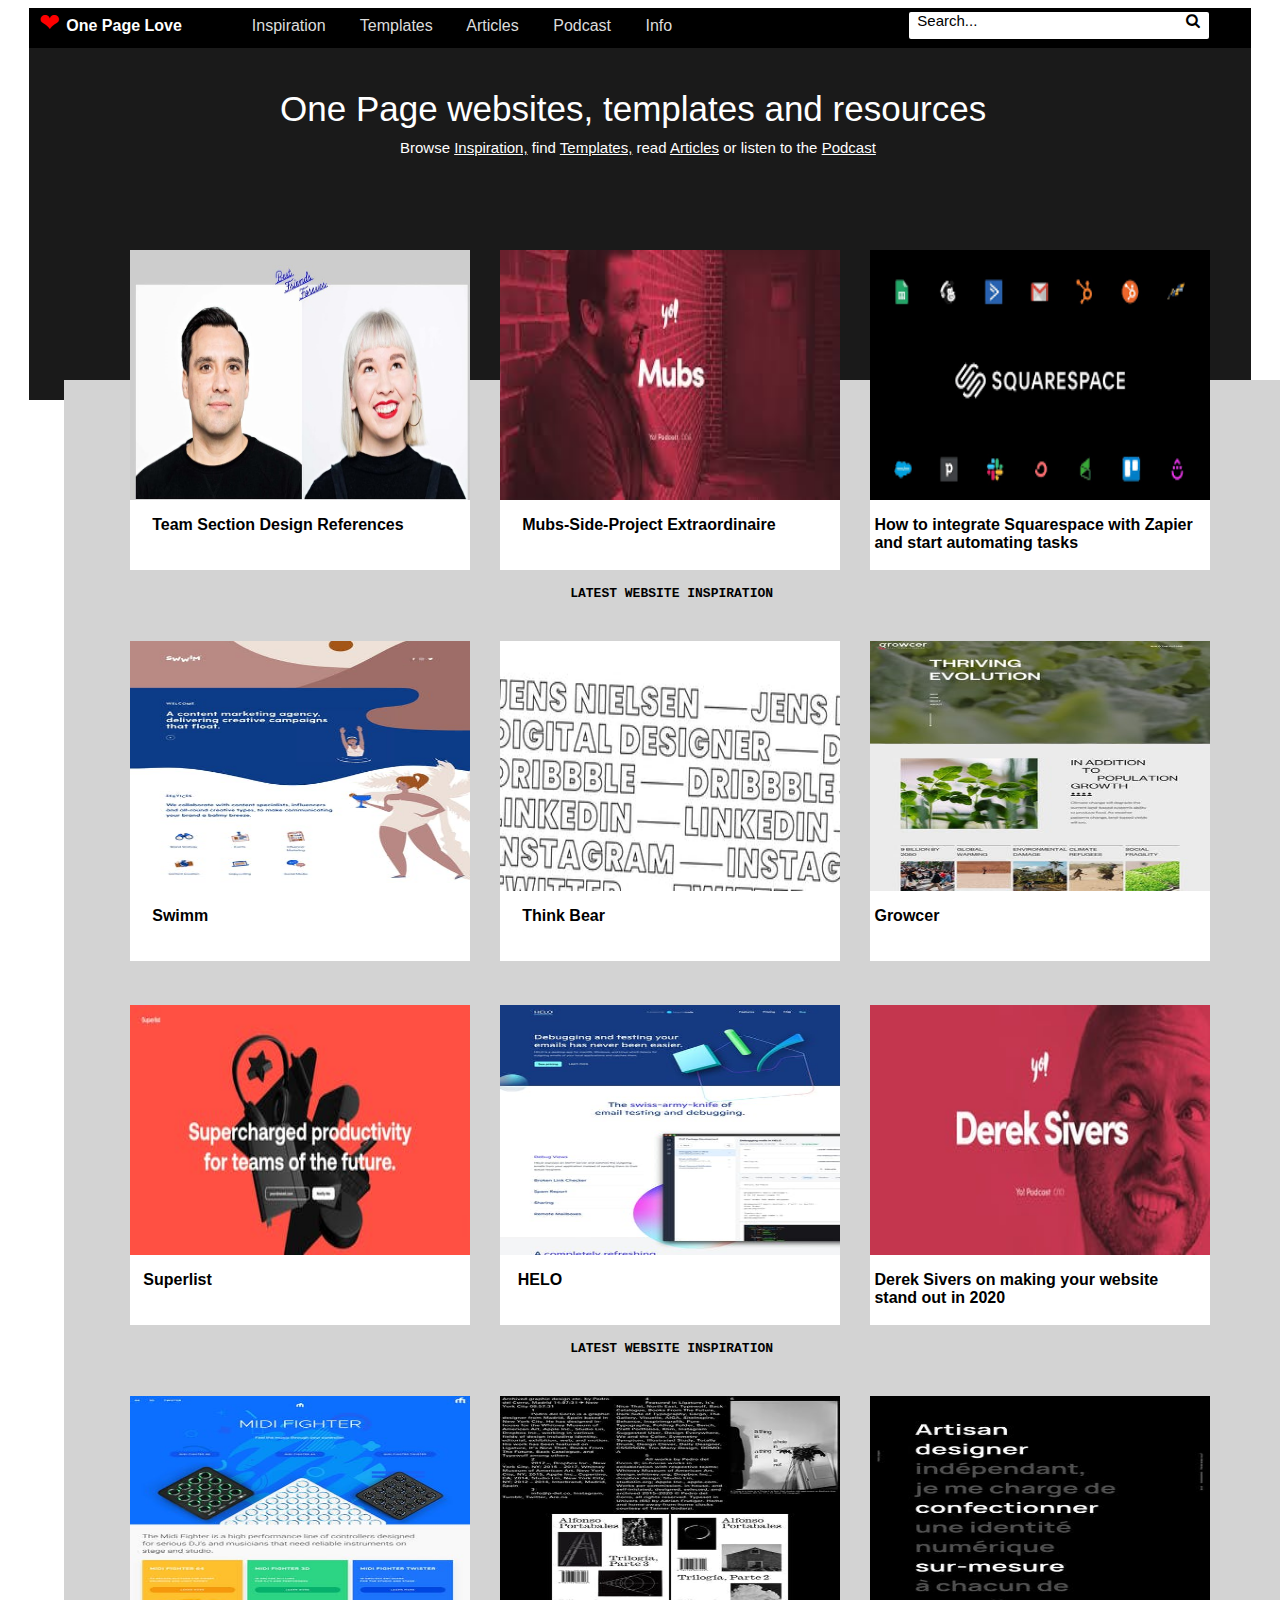
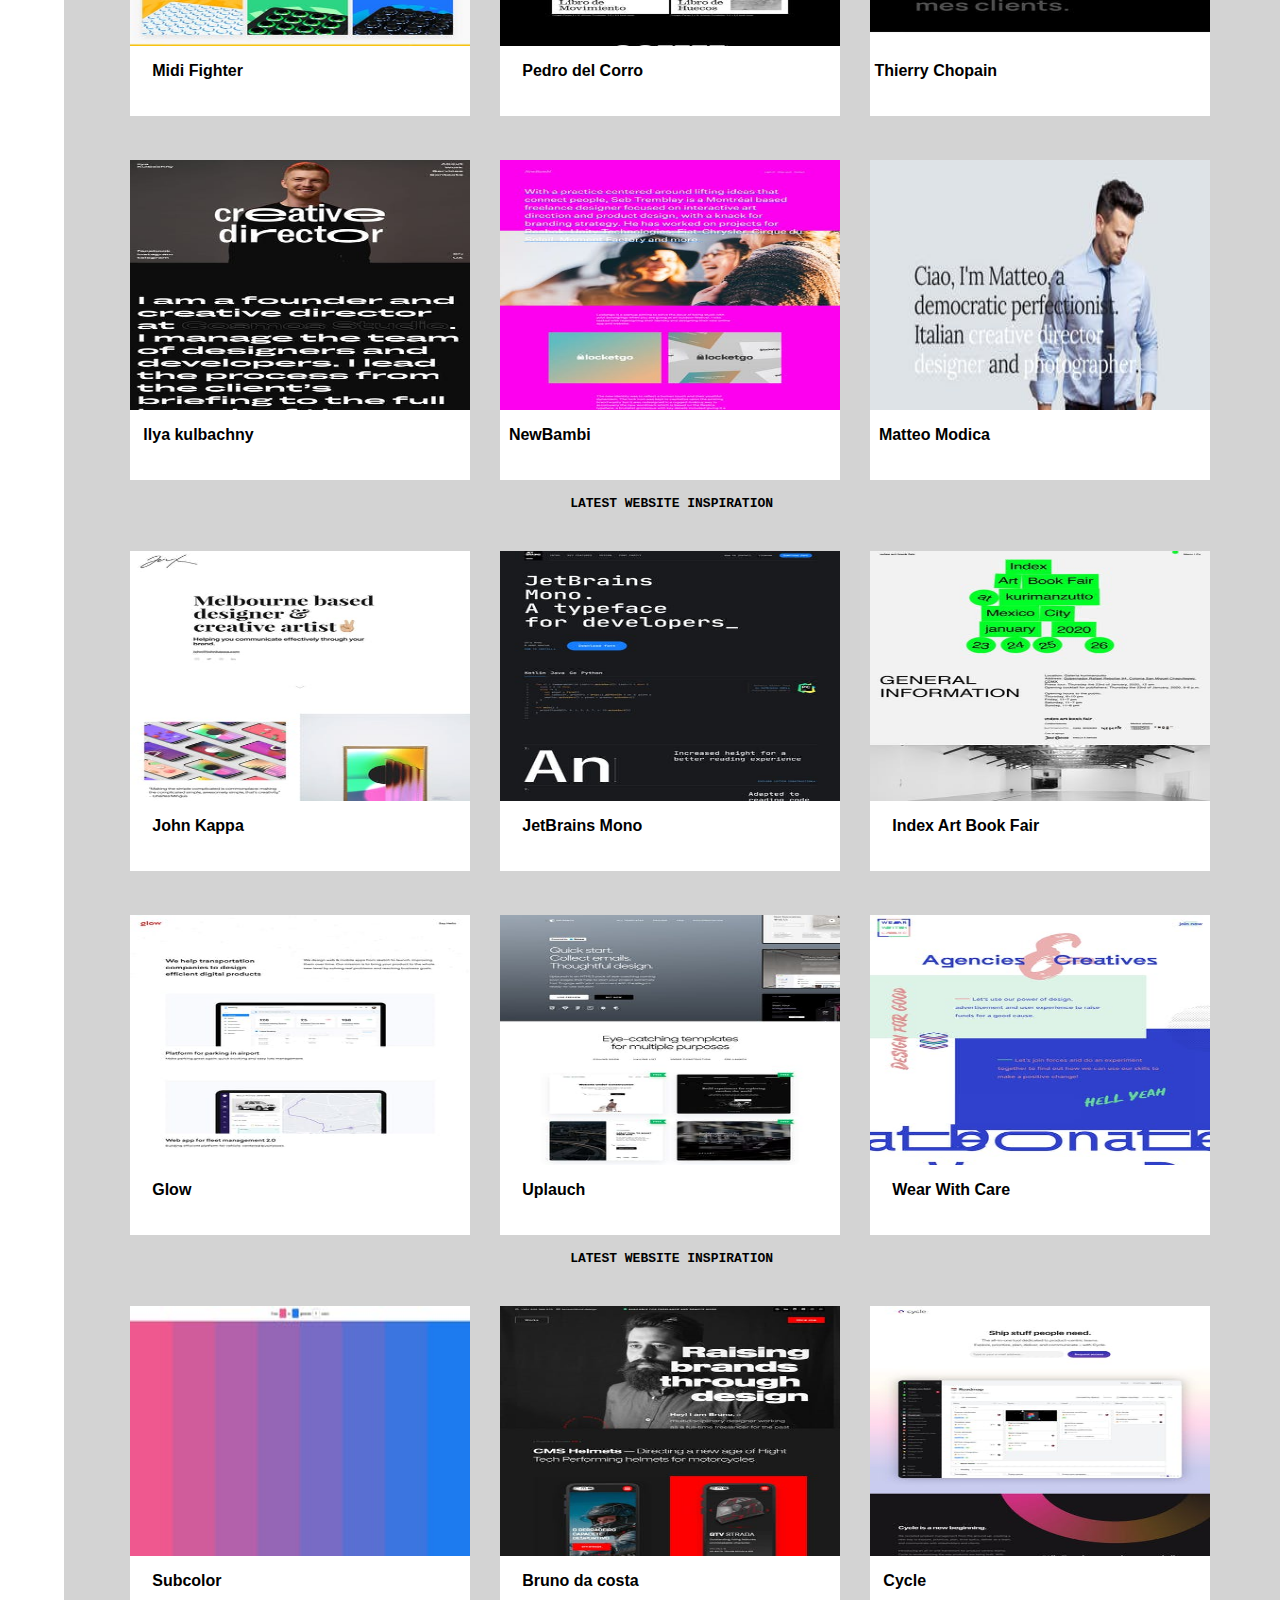
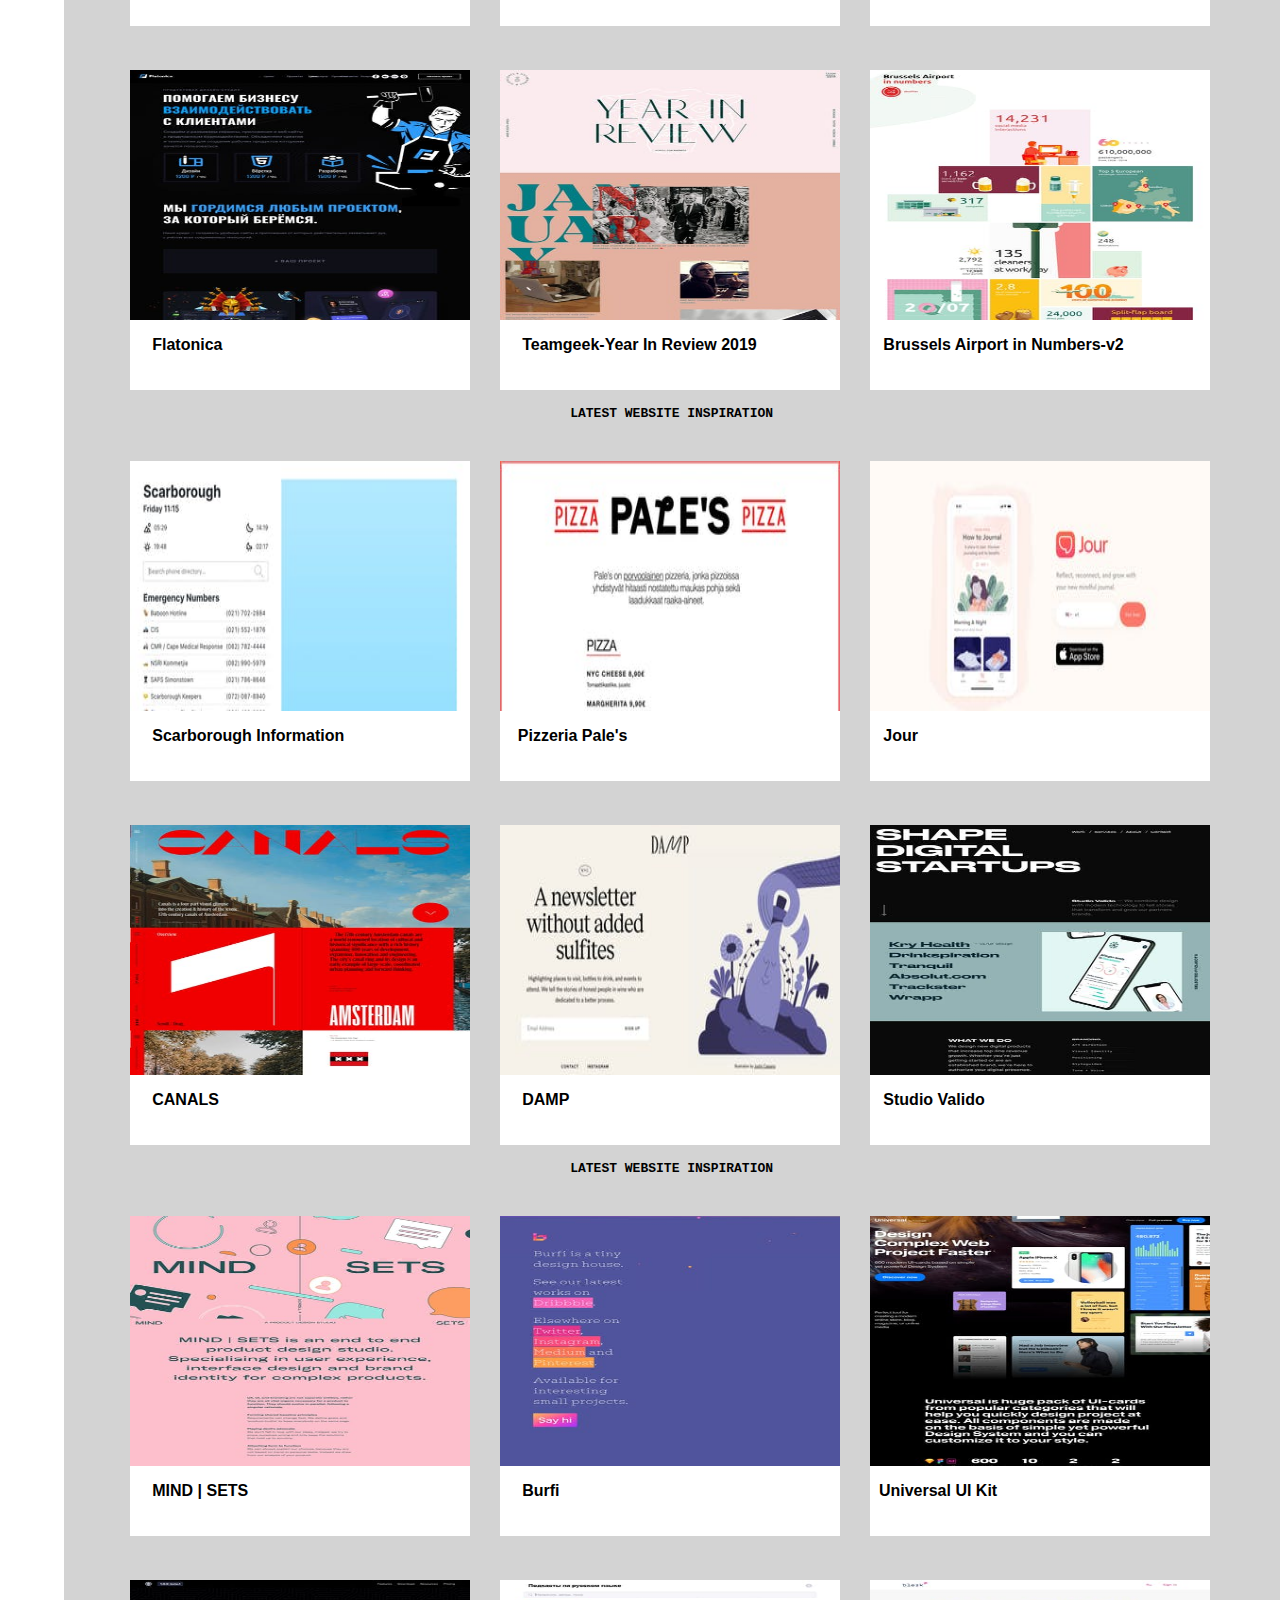
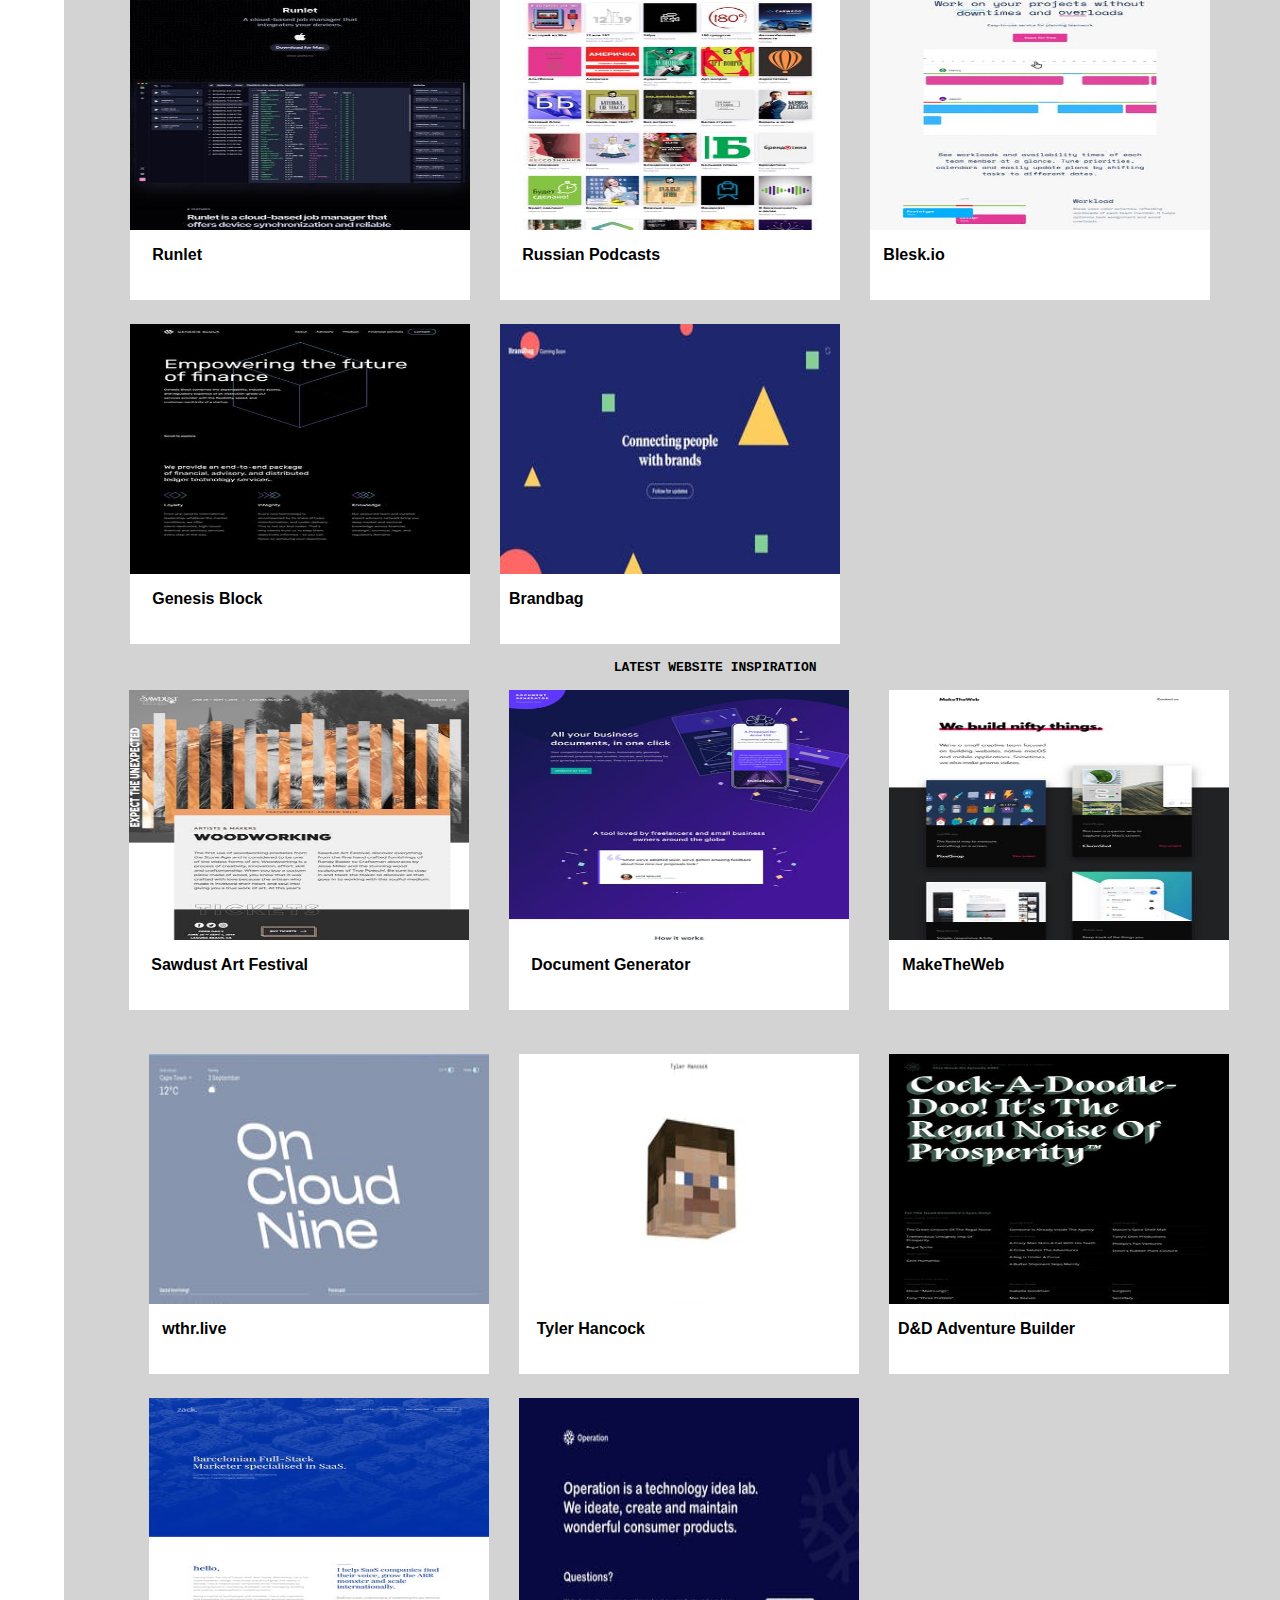
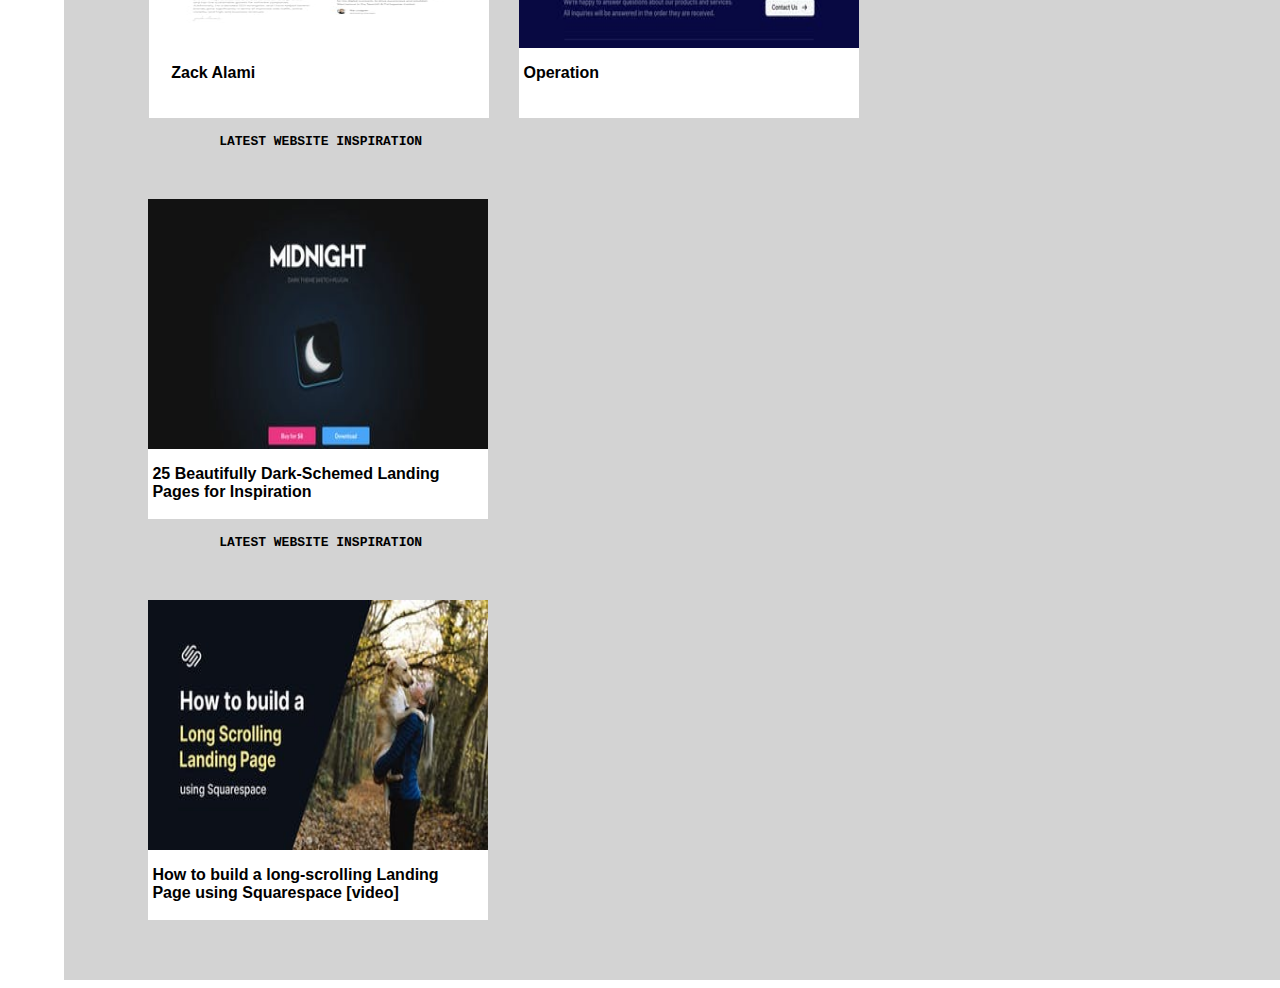
<file: 23-05-2020/task8/index.html>
<!DOCTYPE html>
<html>
    <head>  
        <link href="StyleSheet.css" rel="stylesheet" href="StyleSheet.css" />
        <link rel="stylesheet" href="https://cdnjs.cloudflare.com/ajax/libs/font-awesome/4.7.0/css/font-awesome.min.css">
        </head>

<body>
    <div class='div1'>
        <span class='heart'>&#10084; </span> <span class='line1'><b>One Page Love</b></span><span class='line2'>Inspiration Templates  Articles  Podcast Info</span>
        <div id="search">
        <pre class="line3">  Search...                                                  <i class="fa fa-search"></i></pre></div>
    </div>
    <div class='div2'>
        <p class='line4'>One Page websites, templates and resources </p>
        <p class='line5'>Browse <u>Inspiration,</u> find <u>Templates,</u> read <u>Articles</u> or listen to the <u>Podcast</u></p></div>
        <div class="insert">
            <div class="image">
            <div class='box1'><img class ="best" src="bff.jpg"><pre class="topic"><b>     Team Section Design References</b></pre>
            <div class='box2'><img class ="best" src="mubs.jpg"><pre class="topic"><b>     Mubs-Side-Project Extraordinaire</b></pre>
                <div class='box3'><img class ="best" src="square.png"><pre class="topic"><b> How to integrate Squarespace with Zapier </br> and start automating tasks</b></pre>
               </div>
                    <p> <b><pre>         LATEST WEBSITE INSPIRATION</pre></b></p>
        <div class='box4'><img class ="best" src="swim.jpg"><pre class="topic"><b>     Swimm</b></pre>
            <div class='box5'><img class ="best" src="think.jpg"><pre class="topic"><b>     Think Bear</b></pre>
                <div class='box6'><img class ="best" src="add.jpg"><pre class="topic"><b> Growcer </b></pre>
                    <div class='box7'><img class ="best" src="mas.jpg"><pre class="topic"><b>   Superlist  </b></pre>
                        <div class='box8'><img class ="best" src="knife.jpg"><pre class="topic"><b>    HELO</b></pre>
                            <div class='box9'><img class ="best" src="opl.jpg"><pre class="topic"><b> Derek Sivers on making your website </br> stand out in 2020</b></pre>
                </div>
                <p> <b><pre>         LATEST WEBSITE INSPIRATION</pre></b></p>
                <div class='box4'><img class ="best" src="midi.jpg"><pre class="topic"><b>     Midi Fighter</b></pre>
                    <div class='box5'><img class ="best" src="pedro.jpg"><pre class="topic"><b>     Pedro del Corro</b></pre>
                        <div class='box6'><img class ="best" src="artisan.jpg"><pre class="topic"><b> Thierry Chopain</b></pre>
                            <div class='box7'><img class ="best" src="creative.jpg"><pre class="topic"><b>   llya kulbachny</b></pre>
                                <div class='box8'><img class ="best" src="lock.jpg"><pre class="topic"><b>  NewBambi</b></pre>
                                    <div class='box9'><img class ="best" src="matteo.jpg"><pre class="topic"><b>  Matteo Modica</b></pre>
                        </div>
                <p> <b><pre>         LATEST WEBSITE INSPIRATION</pre></b></p>
                <div class='box4'><img class ="best" src="john.jpg"><pre class="topic"><b>     John Kappa</b></pre>
                    <div class='box5'><img class ="best" src="mono.jpg"><pre class="topic"><b>     JetBrains Mono</b></pre>
                        <div class='box6'><img class ="best" src="general.jpg"><pre class="topic"><b>     Index Art Book Fair</b></pre>
                            <div class='box7'><img class ="best" src="glow.jpg"><pre class="topic"><b>     Glow</b></pre>
                                <div class='box8'><img class ="best" src="uplauch.jpg"><pre class="topic"><b>     Uplauch</b></pre>
                                    <div class='box9'><img class ="best" src="wear.jpg"><pre class="topic"><b>     Wear With Care</b></pre>
                        </div>
                <p> <b><pre>         LATEST WEBSITE INSPIRATION</pre></b></p>
                <div class='box4'><img class ="best" src="sub.jpg"><pre class="topic"><b>     Subcolor</b></pre>
                    <div class='box5'><img class ="best" src="bruno.jpg"><pre class="topic"><b>     Bruno da costa</b></pre>
                        <div class='box6'><img class ="best" src="ship.jpg"><pre class="topic"><b>   Cycle</b></pre>
                            <div class='box7'><img class ="best" src="flatonica.jpg"><pre class="topic"><b>     Flatonica</b></pre>
                                <div class='box8'><img class ="best" src="team.jpg"><pre class="topic"><b>     Teamgeek-Year In Review 2019</b></pre>
                                    <div class='box9'><img class ="best" src="air.jpg"><pre class="topic"><b>   Brussels Airport in Numbers-v2</b></pre>
                        </div>
                <p> <b><pre>         LATEST WEBSITE INSPIRATION</pre></b></p>
                <div class='box4'><img class ="best" src="info.jpg"><pre class="topic"><b>     Scarborough Information</b></pre>
                    <div class='box5'><img class ="best" src="pizza.jpg"><pre class="topic"><b>    Pizzeria Pale's</b></pre>
                        <div class='box6'><img class ="best" src="jour.jpg"><pre class="topic"><b>   Jour</b></pre>
                            <div class='box7'><img class ="best" src="canal.jpg"><pre class="topic"><b>     CANALS</b></pre>
                                <div class='box8'><img class ="best" src="damp.jpg"><pre class="topic"><b>     DAMP</b></pre>
                                    <div class='box9'><img class ="best" src="studio.jpg"><pre class="topic"><b>   Studio Valido</b></pre>
                        </div>
                <p> <b><pre>         LATEST WEBSITE INSPIRATION</pre></b></p>
                <div class='box4'><img class ="best" src="mind.jpg"><pre class="topic"><b>     MIND | SETS</b></pre>
                    <div class='box5'><img class ="best" src="burfi.jpg"><pre class="topic"><b>     Burfi</b></pre>
                        <div class='box6'><img class ="best" src="universal.jpg"><pre class="topic"><b>  Universal UI Kit </b></pre>
                            <div class='box7'><img class ="best" src="runlet.jpg"><pre class="topic"><b>     Runlet</b></pre>
                                <div class='box8'><img class ="best" src="pod.jpg"><pre class="topic"><b>     Russian Podcasts</b></pre>
                                    <div class='box9'><img class ="best" src="blesk.jpg"><pre class="topic"><b>   Blesk.io</b></pre>
                                        <div class='box10'><img class ="best" src="block.jpg"><pre class="topic"><b>     Genesis Block</b></pre>
                                            <div class='box11'><img class ="best" src="brand.jpg"><pre class="topic"><b>  Brandbag </b></pre>
                                </div>
                <p> <b><pre>                                                              LATEST WEBSITE INSPIRATION</pre></b></p>
                <div class='box12'><img class ="best" src="wood.jpg"><pre class="topic"><b>     Sawdust Art Festival</b></pre>
                    <div class='box13'><img class ="best" src="document.jpg"><pre class="topic"><b>     Document Generator</b></pre>
                        <div class='box14'><img class ="best" src="make.jpg"><pre class="topic"><b>   MakeTheWeb</b></pre>
                            <div class='box7'><img class ="best" src="live.jpg"><pre class="topic"><b>   wthr.live</b></pre>
                                <div class='box8'><img class ="best" src="tyler.jpg"><pre class="topic"><b>    Tyler Hancock</b></pre>
                                    <div class='box9'><img class ="best" src="d.jpg"><pre class="topic"><b>  D&D Adventure Builder</b></pre>
                                        <div class='box10'><img class ="best" src="zack.jpg"><pre class="topic"><b>     Zack Alami</b></pre>
                                            <div class='box11'><img class ="best" src="operation.jpg"><pre class="topic"><b> Operation</b></pre>
                                </div>
                <p> <b><pre>         LATEST WEBSITE INSPIRATION</pre></b></p>
                <div class='box15'><img class ="best" src="mid.jpg"><pre class="topic"><b> 25 Beautifully Dark-Schemed Landing</br> Pages for Inspiration</b></pre>
                </div>
                <p> <b><pre>         LATEST WEBSITE INSPIRATION</pre></b></p>
                <div class='box16'><img class ="best" src="long.jpg"><pre class="topic"><b> How to build a long-scrolling Landing </br> Page using Squarespace [video] </b></pre>
                </div></div>
                </body>
</html>
</file>
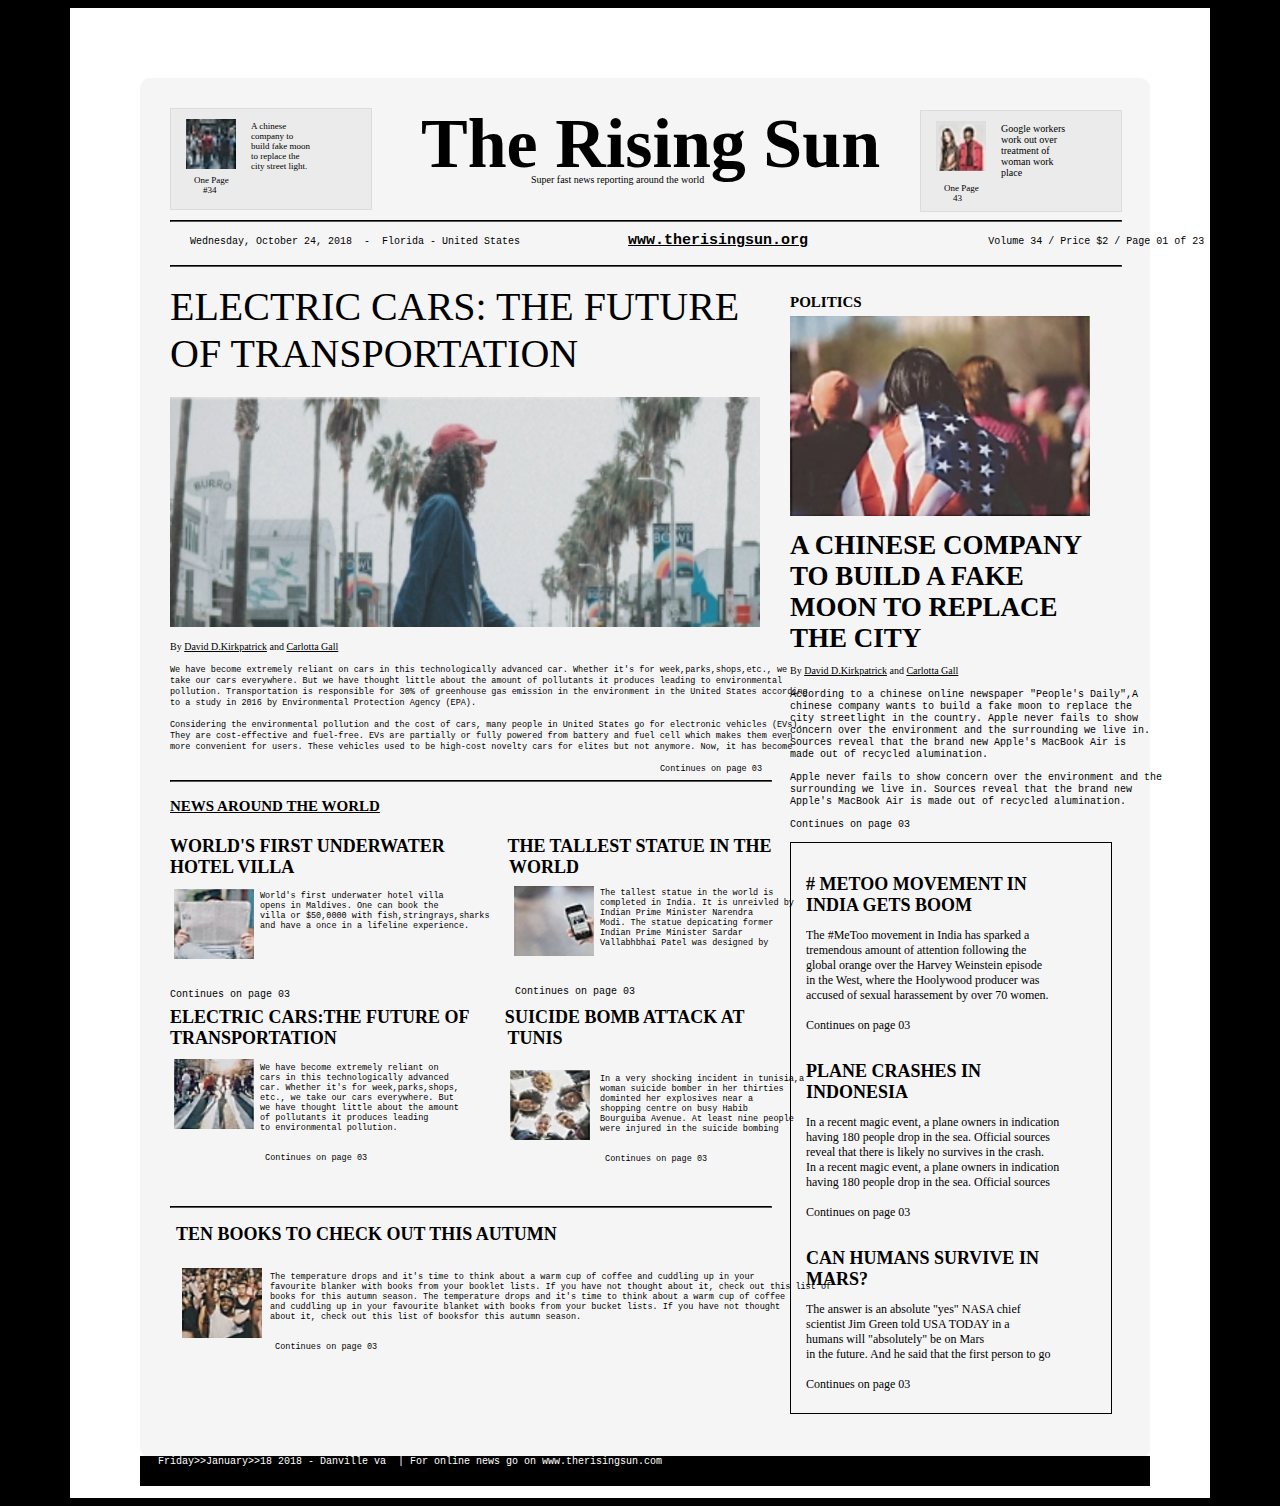
<file: 26-05-2020/task9/newspaper.html>
<!DOCTYPE html>
<html>
    <style>
        body{
 background-color:black;
 }
        .div1 {
    margin:auto;
    width: 1000px;
    background:white;
    padding:70px;
    height:1350px;
}
.div2 {
    margin:auto;
    width: 910px;
    background:whitesmoke;
    padding:50px;
    height:1280px;
    border-radius: 10px;
}
.div3{
    margin:auto;
    width: 300px;
    background:whitesmoke;
    height:100px;
    margin-top:-100px; 
    margin-left: 320px;
}
.div4{
    margin:auto;
    width: 300px;
    background:whitesmoke;
    height:100px;
    margin-top:-30px; 
    margin-left: -40px;
}
.div5{
    margin:auto;
    width: 300px;
    background:whitesmoke;
    height:100px;
    margin-top:-40px; 
    margin-left: -40px;
}
.div6{
    margin:auto;
    width: 300px;
    background:whitesmoke;
    height:100px;
    margin-top:-125px; 
    margin-left: 300px;
}
.div7 {
    margin:auto;
    width: 1010px;
    background:black;
    height:30px;
    margin-top: -12px;
}
.div9{
    width: 400px;
    background:whitesmoke;
    height:100px;
    margin-top:1px; 
    margin-left: -20px;
}
.div10 {
width: 290px;
border: 1px solid black;
padding: 15px;
height: 540px;

}
.div12{
    margin:auto;
    width: 200px;
    background:whitesmoke;
    height:100px;
    margin-top:-20px; 
    margin-left: -20px;
    border: 1px solid gainsboro;
}
.div13{
    margin:auto;
    width: 200px;
    background:whitesmoke;
    height:100px;
    margin-top:-100px; 
    margin-left: 730px;
    border: 1px solid gainsboro;
}
.line1{
    margin: auto;
    font-family:'Times New Roman', Times, serif;
    position:absolute;
    font-size: 70px;
   display:block;
  margin-top: -100px;
  margin-left: 250px;
}
.line2{
    margin: auto;
    font-family:'Times New Roman', Times, serif;
    position:absolute;
    font-size: 10px;
   display:block;
  margin-top:-30px;
  margin-left: 360px;
}
</style>
<body>
    <div class="div1">
<div class="div2">
    <div class="div12" style="background-color:rgba(211, 211, 211, 0.295)">
        <img  src="top.png" style="width: 50px;height:50px;margin-left:15px ;margin-top: 10px;">
        <p style="margin-top: -52px;margin-left: 80px; color:black;font-size: 9px;">A chinese<br>company to<br>build fake moon<br>to replace the<br>city street light. </p>
        <p style="margin-top: -5px;margin-left: 23px; color:black;font-size: 9px;">One Page <br>&nbsp&nbsp&nbsp&nbsp#34</p>
        <center><h1 class="line1">The Rising Sun</h1></center>
        <center><p class="line2">Super fast news reporting around the world</p></center>
    </div>
    <div class="div13" style="background-color:rgba(211, 211, 211, 0.295)">
        <img  src="topl.png" style="width: 50px;height:50px;margin-left:15px ;margin-top: 10px;">
        <p style="margin-top: -52px;margin-left: 80px; color:black;font-size: 10px;">Google workers<br>work out over<br>treatment of <br>woman work<br>place</p>
        <p style="margin-top: -5px;margin-left: 23px; color:black;font-size: 9px;">One Page <br>&nbsp&nbsp&nbsp&nbsp43</p>
    </div>
    <hr style="border-color: black;width: 950px;margin-left: -20px;"><span style='font-family:  sans-serif;font-size: 10px;'><pre>Wednesday, October 24, 2018  -  Florida - United States                  <b style="font-size: 15px;"><u>www.therisingsun.org</u></b>                              Volume 34 / Price $2 / Page 01 of 23</span>
        <hr style="border-color: black;width: 950px;margin-left: -20px;">
<span style='font-family:  Times New Roman, Times, serif;font-size: 40px;margin-left: -20px;'>ELECTRIC CARS: THE FUTURE</span>
<span style='font-family:  Times New Roman, Times, serif;font-size: 40px;margin-left: -20px;'>OF TRANSPORTATION</span>
<img  src="ele.png" style="width: 590px;height:230px; margin-left: 1px;margin-top:20px;margin-left: -20px;"><br>
<span style='font-family: Times New Roman, Times, serif;font-size: 10px;margin-left: -20px;'>By <u>David D.Kirkpatrick</u> and <u>Carlotta Gall</u></span><br>
<span style='font-size: 8.5px;margin-left: -20px;'>We have become extremely reliant on cars in this technologically advanced car. Whether it's for week,parks,shops,etc., we </span>
<span style='font-size: 8.5px;margin-left: -20px;'>take our cars everywhere. But we have thought little about the amount of pollutants it produces leading to environmental</span>
<span style='font-size: 8.5px;margin-left: -20px;'>pollution. Transportation is responsible for 30% of greenhouse gas emission in the environment in the United States according</span>
<span style='font-size: 8.5px;margin-left: -20px;'>to a study in 2016 by Environmental Protection Agency (EPA).</span></br>
<span style='font-size: 8.5px;margin-left: -20px;'>Considering the environmental pollution and the cost of cars, many people in United States go for electronic vehicles (EVs).</span>
<span style='font-size: 8.5px;margin-left: -20px;'>They are cost-effective and fuel-free. EVs are partially or fully powered from battery and fuel cell which makes them even </span>
<span style='font-size: 8.5px;margin-left: -20px;'>more convenient for users. These vehicles used to be high-cost novelty cars for elites but not anymore. Now, it has become</span><br>
<span style='font-size: 8.5px;margin-left: 470px;'>Continues on page 03</span>
<p style="margin-top: -480px;margin-left: 600px;font-family: Times New Roman, Times, serif;font-size: 15px;"><b>POLITICS</b></p><img  src="left.png" style="width: 300px;height:200px; margin-left:600px;margin-top:-10px;"><br>
<span style="margin-top: -520px;margin-left: 600px;font-family: Times New Roman, Times, serif;font-size: 27px;" ><b>A CHINESE COMPANY</b></span>
<span style="margin-top: -520px;margin-left: 600px;font-family: Times New Roman, Times, serif;font-size: 27px;" ><b>TO BUILD A FAKE</b></span>
<span style="margin-top: -520px;margin-left: 600px;font-family: Times New Roman, Times, serif;font-size: 27px;" ><b>MOON TO REPLACE</b></span>
<span style="margin-top: -520px;margin-left: 600px;font-family: Times New Roman, Times, serif;font-size: 27px;" ><b>THE CITY</b></span><br>
<span style='font-family: Times New Roman, Times, serif;font-size: 10px;margin-left: 600px;'>By <u>David D.Kirkpatrick</u> and <u>Carlotta Gall</u></span><br>
<span style='font-family: Times New Roman, Times, serif;font-size: 10px;margin-left: 600px;'></span>According to a chinese online newspaper "People's Daily",A</span>
<span style='font-family: Times New Roman, Times, serif;font-size: 10px;margin-left: 600px;'></span>chinese company wants to build a fake moon to replace the</span>
<span style='font-family: Times New Roman, Times, serif;font-size: 10px;margin-left: 600px;'></span>city streetlight in the country. Apple never fails to show</span>
<span style='font-family: Times New Roman, Times, serif;font-size: 10px;margin-left: 600px;'></span>concern over the environment and the surrounding we live in.</span>
<span style='font-family: Times New Roman, Times, serif;font-size: 10px;margin-left: 600px;'></span>Sources reveal that the brand new Apple's MacBook Air is </span>
<span style='font-family: Times New Roman, Times, serif;font-size: 10px;margin-left: 600px;'></span>made out of recycled alumination.</span><br>
<span style='font-family: Times New Roman, Times, serif;font-size: 10px;margin-left: 600px;'></span>Apple never fails to show concern over the environment and the </span>
<span style='font-family: Times New Roman, Times, serif;font-size: 10px;margin-left: 600px;'></span>surrounding we live in. Sources reveal that the brand new</span>
<span style='font-family: Times New Roman, Times, serif;font-size: 10px;margin-left: 600px;'></span>Apple's MacBook Air is made out of recycled alumination.</span><br>
<span style='font-family: Times New Roman, Times, serif;font-size: 10px;margin-left: 600px;'></span>Continues on page 03</span>
<hr style="border-color: black;width: 600px;margin-left:-20px ;margin-top: -50px;">
<span style='font-family: Times New Roman, Times, serif;font-size: 15px;margin-left: -20px;'><b><u>NEWS AROUND THE WORLD</u></b></span><br>
<span ><b><pre style='font-family: Times New Roman, Times, serif;font-size: 18px;margin-top: 10px;margin-left: -20px;'>WORLD'S FIRST UNDERWATER              THE TALLEST STATUE IN THE <br>HOTEL VILLA                                                WORLD</pre></b></span><br>
<div class="div5">
    <img  src="one.png" style="width: 80px;height:70px;">
    <p style="margin-top: -82px;margin-left: 110px; color:black;font-size: 8.5px;">World's first underwater hotel villa <br>opens in Maldives. One can book the <br>villa or $50,0000 with fish,stringrays,sharks <br>and have a once in a lifeline experience. </p>
</div>
<span style="margin-left:-20px; color:black;font-size: 10px;">Continues on page 03</span>
<div class="div6">
    <img  src="two.png" style="width:80px;height:70px;">
    <p style="margin-top: -82px;margin-left: 110px; color:black;font-size: 8.5px;">The tallest statue in the world is <br>completed in India. It is unreivled by<br>Indian Prime Minister Narendra<br>Modi. The statue depicating former<br>Indian Prime Minister Sardar<br>Vallabhbhai Patel was designed by</p>
</div>
<span style="margin-left:325px; color:black;font-size: 10px;">Continues on page 03</span>
<span ><b><pre style='font-family: Times New Roman, Times, serif;font-size: 18px;margin-top: 10px;margin-left: -20px;'>ELECTRIC CARS:THE FUTURE OF        SUICIDE BOMB ATTACK AT <br>TRANSPORTATION                                      TUNIS</pre></b></span>
<div class="div4">
    <img  src="three.png" style="width: 80px;height:70px;">
    <p style="margin-top: -80px;margin-left: 110px; color:black;font-size: 8.5px;">We have become extremely reliant on<br>cars in this technologically advanced<br>car. Whether it's for week,parks,shops,<br>etc., we take our cars everywhere. But<br>we have thought little about the amount<br>of pollutants it produces leading <br>to environmental pollution.<br><br><br> Continues on page 03</p>
            </div> 
            <div class="div3"><img  src="four.png" style="width: 80px;height:70px;">
                <p style="margin-top: -80px;margin-left: 90px; color:black;font-size: 8.5px;">In a very shocking incident in tunisia,a<br>woman suicide bomber in her thirties<br>dominted her explosives near a<br>shopping centre on busy Habib<br>Bourguiba Avenue. At least nine people<br>were injured in the suicide bombing<br><br><br> Continues on page 03</p>
            </div>
            <div class="div10" style="margin-top: -350px;margin-left:600px;font-family: Times New Roman, Times, serif;font-size: 13px;">
<span style="font-family: Times New Roman, Times, serif;font-size: 18px;margin-top: 10px;"><b># METOO MOVEMENT IN <br>INDIA GETS BOOM</b></span><p style="font-family: Times New Roman, Times, serif;font-size: 12px;">The #MeToo movement in India has sparked a <br>tremendous amount of attention following the<br>global orange over the Harvey Weinstein episode<br>in the West, where the Hoolywood producer was<br>accused of sexual harassement by over 70 women.<br><br>Continues on page 03</p>
<span style="font-family: Times New Roman, Times, serif;font-size: 18px;margin-top: 10px;"><b>PLANE CRASHES IN <br>INDONESIA</b></span><p style="font-family: Times New Roman, Times, serif;font-size: 12px;">In a recent magic event, a plane owners in indication<br>having 180 people drop in the sea. Official sources <br>reveal that there is likely no survives in the crash.<br>In a recent magic event, a plane owners in indication<br>having 180 people drop in the sea. Official sources<br><br>Continues on page 03</p>
<span style="font-family: Times New Roman, Times, serif;font-size: 18px;margin-top: 10px;"><b>CAN HUMANS SURVIVE IN<br>MARS?</b></span><p style="font-family: Times New Roman, Times, serif;font-size: 12px;">The answer is an absolute "yes" NASA chief<br>scientist Jim Green told USA TODAY in a<br>humans will "absolutely" be on Mars<br>in the future. And he said that the first person to go<br><br>Continues on page 03</p>
                </div>
                <hr style="border-color: black;width: 600px;margin-left:-20px ;margin-top: -230px;">
                <span style='font-family: Times New Roman, Times, serif;font-size: 18px;margin-top: 10px;margin-left:-110px ;'><b>TEN BOOKS TO CHECK OUT THIS AUTUMN</b></span>
        <div class="div9">
            <img  src="last.png" style="width: 80px;height:70px;margin-left: -60px;">
            <p style="margin-top: -80px;margin-left: 100px; color:black;font-size: 8.5px;">The temperature drops and it's time to think about a warm cup of coffee and cuddling up in your <br>favourite blanker with books from your booklet lists. If you have not thought about it, check out this list of<br>books for this autumn season. The temperature drops and it's time to think about a warm cup of coffee<br>and cuddling up in your favourite blanket with books from your bucket lists. If you have not thought<br>about it, check out this list of booksfor this autumn season.<br><br><br> Continues on page 03</p>
                    </div>
</div>
                    <div class="div7">
                        <pre style="font-size: 10px;color: white;">   Friday>>January>>18 2018 - Danville va  | For online news go on www.therisingsun.com                                                                                  Page 01</pre>
       
                    </div>
    </div>
</body>
</html>
</file>
<file: 23-05-2020/task8/StyleSheet.css>
.div1{
    margin:auto;
    width: 1222px;
    background:black;
    height:40px;
}
.heart{
font-size:25px;
color:red;
margin-left:10px;
}
.line1{
    color:white;
    font-family:Sans-serif;
}
.line2{
    word-spacing: 30px;
    color:gainsboro;
    margin-left: 70px;
    font-family:Sans-serif;
}
#search {
    margin:auto;
    width: 300px;
    height:27px;
    background:white;
    border-radius:2px;
    margin-top:-25px;
    margin-left:880px;
}
.line3{
    margin: auto;
    font-family:sans-serif;
    font-size: 15px;
}
.div2{
    margin:auto;
    width: 1220px;
    background:rgba(0, 0, 0, 0.897);
    height:350px;
    padding: 1px;
}
.line4{
    margin: auto;
    font-family:sans-serif;
    position:absolute;
    font-size: 35px;
    color:white;
   display:block;
  margin-top: 40px;
  margin-left: 250px;
}
.box1{
    margin:auto;
    width: 340px;
    background:white;
    height:320px;
    margin-left: 80px;
    margin-top: -100px;
}
.best{
    width:340px;
    height:250px;
}
.box2{
    margin:auto;
    width: 340px;
    background:white;
    height:320px;
    margin-left: 370px;
    margin-top: -300px;
}
.box3{
    margin:auto;
    width: 340px;
    background:white;
    height:320px;
    margin-left: 370px;
    margin-top: -300px;
}
.line5{
    margin: auto;
    font-family:sans-serif;
    position:absolute;
    font-size: 15px;
    color:white;
   display:block;
  margin-top: 90px;
  margin-left: 370px;
}
.topic{
    font-family: sans-serif;
}
.box4{
    margin:auto;
    width: 340px;
    background:white;
    height:320px;
    margin-left: -370px;
    margin-top: 40px;
}
.box5{
    margin:auto;
    width: 340px;
    background:white;
    height:320px;
    margin-left: 370px;
    margin-top: -300px;
}
.box6{
    margin:auto;
    width: 340px;
    background:white;
    height:320px;
    margin-left: 370px;
    margin-top: -300px;
}
.box7{
    margin:auto;
    width: 340px;
    background:white;
    height:320px;
    margin-left: -740px;
    margin-top: 80px;
}
.box8{
    margin:auto;
    width: 340px;
    background:white;
    height:320px;
    margin-left: 370px;
    margin-top: -300px;
}
.box9{
    margin:auto;
    width: 340px;
    background:white;
    height:320px;
    margin-left: 370px;
    margin-top: -300px;
}
.box10{
    margin:auto;
    width: 340px;
    background:white;
    height:320px;
    margin-left: -740px;
    margin-top: 60px;
}
.box11{
    margin:auto;
    width: 340px;
    background:white;
    height:320px;
    margin-left: 370px;
    margin-top: -300px;
}
.box12{
    margin:auto;
    width: 340px;
    background:white;
    height:320px;
    margin-left: -1px;
    margin-top: -1px;
}
.box13{
    margin:auto;
    width: 340px;
    background:white;
    height:320px;
    margin-left: 380px;
    margin-top: -300px;
}
.box14{
    margin:auto;
    width: 340px;
    background:white;
    height:320px;
    margin-left: 380px;
    margin-top: -300px;
}
.box15{
    margin:auto;
    width: 340px;
    background:white;
    height:320px;
    margin-left: -1px;
    margin-top: 50px;
}
.box16{
    margin:auto;
    width: 340px;
    background:white;
    height:320px;
    margin-left: -1px;
    margin-top: 50px;
}
.image {
    position: absolute;
    top:350px; 
    left: 50px; 
}
.image img {
    display: block;
}
.insert{
width: 1222px; 
height: 7000px; 
margin-top: -20px;
margin-left:56px; 
background-color:lightgray;
}
</file>
